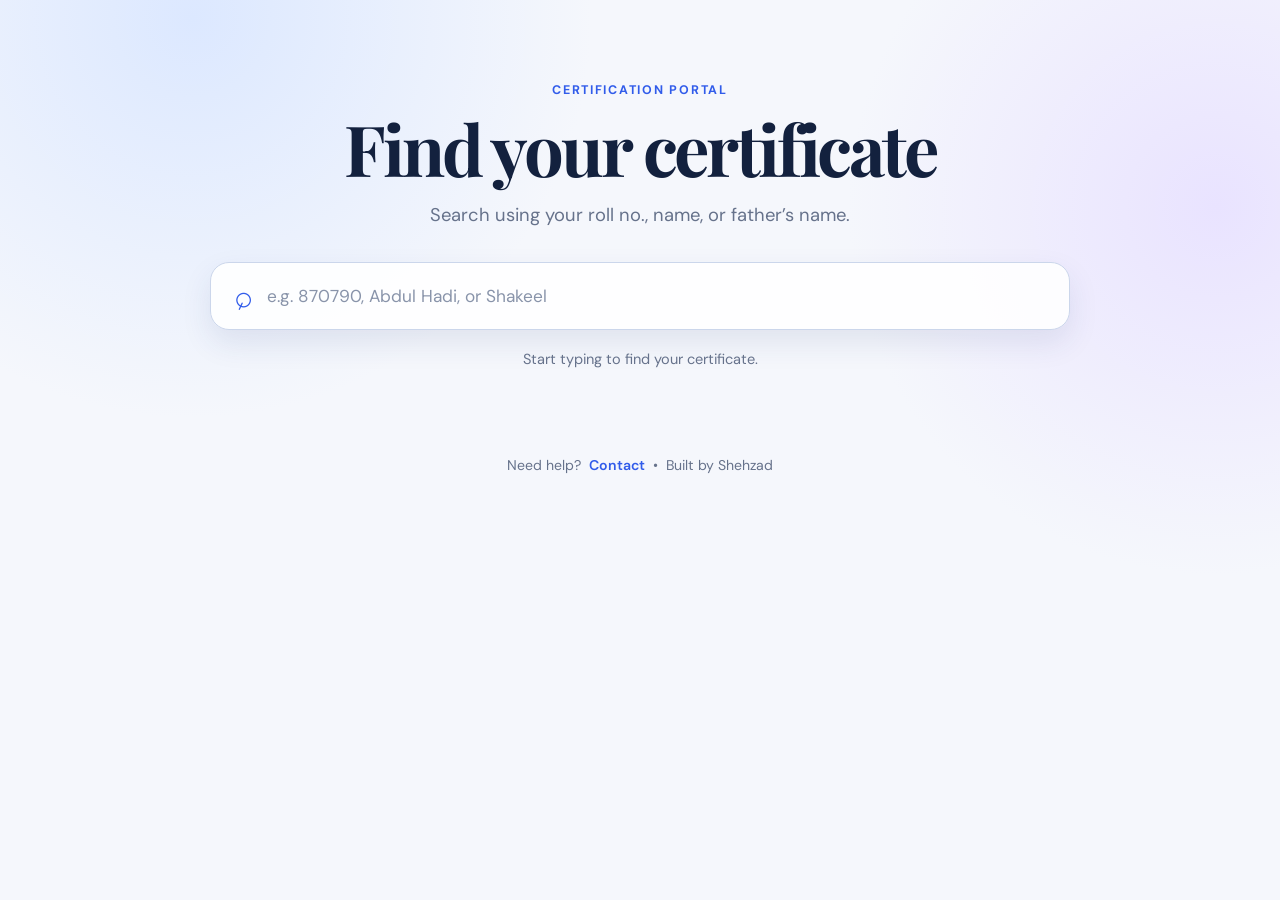
<file: index.html>
<!doctype html>
<html lang="en">
  <head>
    <meta charset="UTF-8" />
    <meta name="viewport" content="width=device-width, initial-scale=1.0" />
    <meta name="theme-color" content="#101a35" />
    <title>Certificate Portal</title>
    <link rel="preconnect" href="https://fonts.googleapis.com" />
    <link rel="preconnect" href="https://fonts.gstatic.com" crossorigin />
    <link
      href="https://fonts.googleapis.com/css2?family=DM+Sans:wght@400;500;600;700&family=Playfair+Display:wght@600;700&display=swap"
      rel="stylesheet"
    />
        <link rel="icon" type="image/x-icon" href="/assets/favicon.ico">

    <link rel="stylesheet" href="style.css" />
  </head>
  <body>
    <main class="page-shell">
      <section class="hero" aria-labelledby="page-title">
        <p class="eyebrow">Certification portal</p>
        <h1 id="page-title">Find your certificate</h1>
        <p class="intro">Search using your roll no., name, or father’s name.</p>

        <label class="search-box" for="certificate-search">
          <span class="search-icon" aria-hidden="true">⌕</span>
          <input
            id="certificate-search"
            type="search"
            placeholder="e.g. 870790, Abdul Hadi, or Shakeel"
            autocomplete="off"
          />
        </label>
        <p id="search-hint" class="search-hint">
          Start typing to find your certificate.
        </p>
      </section>

      <section
        class="results-section"
        aria-live="polite"
        aria-label="Certificate results"
      >
        <div id="results" class="results"></div>
      </section>
    </main>

    <footer>
      <span>Need help?</span>
      <a
        href="https://wa.me/923033111499"
        target="_blank"
        id="management-contact"
        >Contact</a
      >
      <span class="footer-divider" aria-hidden="true">•</span>
      <span>Built by Shehzad</span>
    </footer>

    <dialog id="teacher-note-dialog" class="note-dialog" aria-labelledby="note-dialog-title">
      <button id="note-dialog-close" class="note-dialog-close" type="button" aria-label="Close teacher note">×</button>
      <div id="note-dialog-body"></div>
      <div class="note-dialog-footer">
        <a id="note-dialog-view" class="button" target="_blank" rel="noopener" hidden>Open certificate</a>
      </div>
    </dialog>

    <script src="data.js?v=20260920"></script>
    <script src="teacher-note.js?v=20260920"></script>
    <script src="script.js?v=20260920-meta-spacing"></script>
  </body>
</html>
</file>
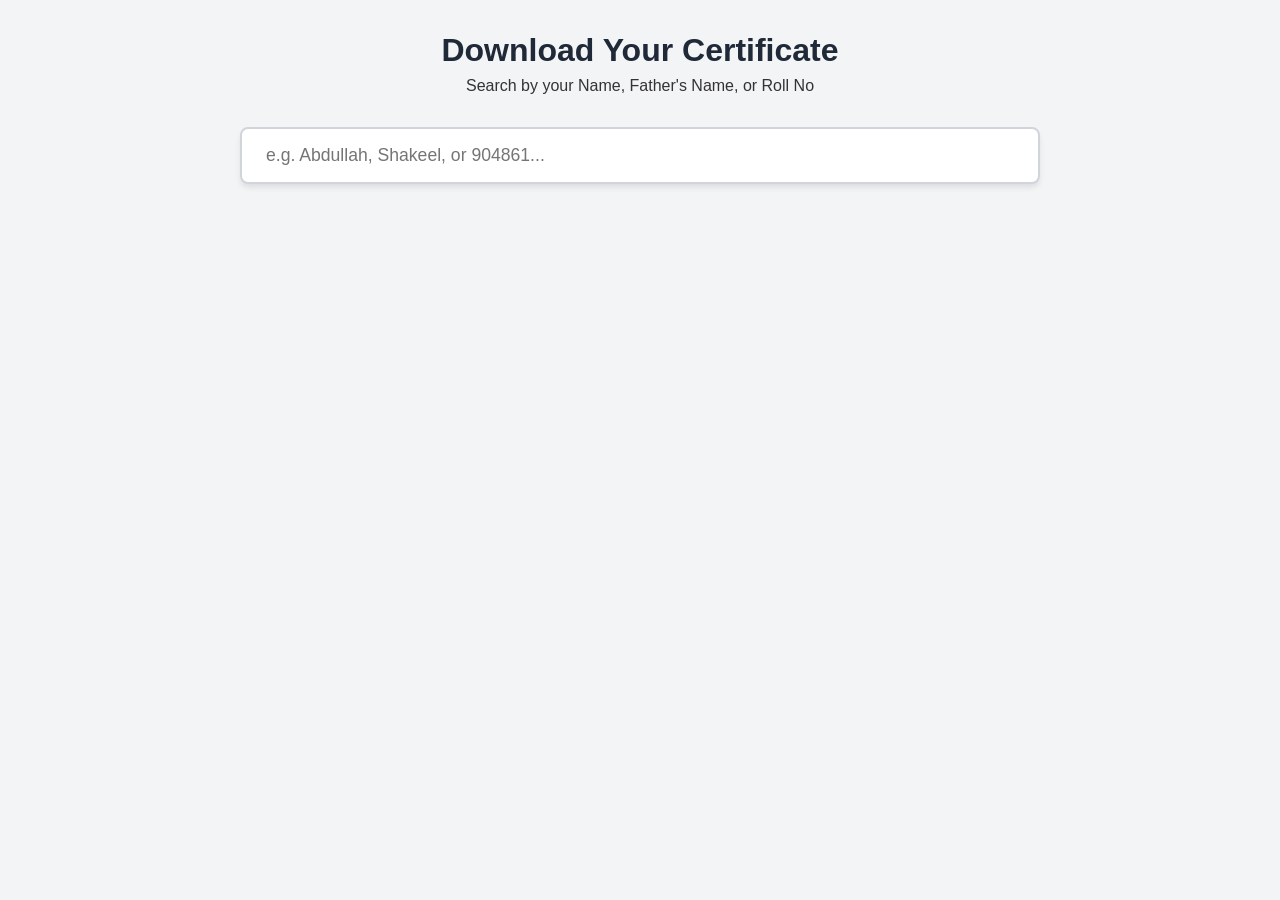
<file: old.html>
<!doctype html>
<html lang="en">
  <head>
    <meta charset="UTF-8" />
    <meta name="viewport" content="width=device-width, initial-scale=1.0" />
    <title>Certificate Portal Search</title>
    <style>
      * {
        box-sizing: border-box;
        margin: 0;
        padding: 0;
        font-family: "Segoe UI", Tahoma, Geneva, Verdana, sans-serif;
      }

      body {
        background-color: #f3f4f6;
        color: #333;
        padding: 2rem;
      }

      .container {
        max-width: 800px;
        margin: 0 auto;
      }

      .header {
        text-align: center;
        margin-bottom: 2rem;
      }

      .header h1 {
        color: #1f2937;
        margin-bottom: 0.5rem;
      }

      .search-box {
        width: 100%;
        padding: 1rem 1.5rem;
        font-size: 1.1rem;
        border: 2px solid #d1d5db;
        border-radius: 8px;
        outline: none;
        transition: border-color 0.3s ease;
        box-shadow: 0 4px 6px -1px rgba(0, 0, 0, 0.1);
      }

      .search-box:focus {
        border-color: #3b82f6;
      }

      .results-container {
        margin-top: 2rem;
        display: grid;
        gap: 1rem;
      }

      .card {
        background: #ffffff;
        padding: 1.5rem;
        border-radius: 8px;
        box-shadow: 0 2px 4px rgba(0, 0, 0, 0.05);
        display: flex;
        justify-content: space-between;
        align-items: center;
        border-left: 5px solid #3b82f6;
        transition: transform 0.2s ease;
      }

      .card:hover {
        transform: translateY(-2px);
        box-shadow: 0 4px 8px rgba(0, 0, 0, 0.1);
      }

      .student-info h3 {
        margin-bottom: 0.25rem;
        color: #111827;
      }

      .student-info p {
        color: #6b7280;
        font-size: 0.9rem;
        margin-bottom: 0.25rem;
      }

      .download-btn {
        background-color: #3b82f6;
        color: white;
        padding: 0.75rem 1.5rem;
        border-radius: 6px;
        text-decoration: none;
        font-weight: 600;
        transition: background-color 0.3s;
      }

      .download-btn:hover {
        background-color: #2563eb;
      }

      .no-results {
        text-align: center;
        color: #6b7280;
        padding: 2rem;
        background: #fff;
        border-radius: 8px;
      }
    </style>
  </head>
  <body>
    <div class="container">
      <div class="header">
        <h1>Download Your Certificate</h1>
        <p>Search by your Name, Father's Name, or Roll No</p>
      </div>

      <input
        type="text"
        id="searchInput"
        class="search-box"
        placeholder="e.g. Abdullah, Shakeel, or 904861..."
      />

      <div id="results" class="results-container">
        <!-- Results will be injected here via JS -->
      </div>
    </div>

    <script>
      // Yahan apna generated JSON array paste karein
      const studentsData = [
        {
          name: "Muhammad Hassan Tariq",
          fatherName: "",
          course: "AI & Game Creators",
          cnic: "",
          rollNo: "871880",
          email: "tariqsohail27614@gmail.com",
          certificatePdfNo: "01-61.pdf",
        },
        {
          name: "Muhammad Anas Ghuman",
          fatherName: "",
          course: "AI & Game Creators",
          cnic: "",
          rollNo: "871781",
          email: "ghumanfiaz@gmail.com",
          certificatePdfNo: "01-62.pdf",
        },
        {
          name: "Abdul Haseeb Khan",
          fatherName: "",
          course: "AI & Game Creators",
          cnic: "",
          rollNo: "876928",
          email: "jiqbalkhan037@gmail.com",
          certificatePdfNo: "01-63.pdf",
        },
        {
          name: "Muhammad Taimur Asad",
          fatherName: "",
          course: "AI & Game Creators",
          cnic: "",
          rollNo: "872866",
          email: "shaistahussain710@gmail.com",
          certificatePdfNo: "01-64.pdf",
        },
        {
          name: "Hassan Raza",
          fatherName: "",
          course: "AI & Game Creators",
          cnic: "",
          rollNo: "873383",
          email: "boomspidy5@gmail.com",
          certificatePdfNo: "01-65.pdf",
        },
        {
          name: "M Hassan",
          fatherName: "",
          course: "AI & Game Creators",
          cnic: "",
          rollNo: "872450",
          email: "irahadkhan219@gmail.com",
          certificatePdfNo: "01-66.pdf",
        },
        {
          name: "Muhammad Hassan Tariq",
          fatherName: "",
          course: "AI & Game Creators",
          cnic: "",
          rollNo: "871880",
          email: "tariqsohail27614@gmail.com",
          certificatePdfNo: "01-67.pdf",
        },
        {
          name: "Mohammad Wasay Ullah",
          fatherName: "",
          course: "AI & Game Creators",
          cnic: "",
          rollNo: "872196",
          email: "wasayullahmohammad@gmail.com",
          certificatePdfNo: "01-68.pdf",
        },
        {
          name: "Muhammad Wasif Hameed",
          fatherName: "",
          course: "AI & Game Creators",
          cnic: "",
          rollNo: "871391",
          email: "muhammadwasifhameed@gmail.com",
          certificatePdfNo: "01-69.pdf",
        },
        {
          name: "Mohammad Hashir",
          fatherName: "",
          course: "AI & Game Creators",
          cnic: "",
          rollNo: "872185",
          email: "m.hashir3690@gmail.com",
          certificatePdfNo: "01-70.pdf",
        },
        {
          name: "Syed Muneeb Ali",
          fatherName: "",
          course: "AI & Game Creators",
          cnic: "",
          rollNo: "872761",
          email: "alitahmina488@gmail.com",
          certificatePdfNo: "01-71.pdf",
        },
        {
          name: "Ubaid Waseem Lodhi",
          fatherName: "",
          course: "AI & Game Creators",
          cnic: "",
          rollNo: "872563",
          email: "waseemlodhi79@gmail.com",
          certificatePdfNo: "01-72.pdf",
        },
        {
          name: "M Ahmed Raza Nasir",
          fatherName: "",
          course: "AI & Game Creators",
          cnic: "",
          rollNo: "858319",
          email: "ahmedt1cnoraza@gmail.com",
          certificatePdfNo: "01-73.pdf",
        },
        {
          name: "M Ahmed Raza Nasir",
          fatherName: "",
          course: "AI & Game Creators",
          cnic: "",
          rollNo: "872551",
          email: "ahmedt1cnoraza@gmail.com",
          certificatePdfNo: "01-74.pdf",
        },
        {
          name: "Muhammad Anas Ghuman",
          fatherName: "",
          course: "AI & Game Creators",
          cnic: "",
          rollNo: "871781",
          email: "ghumanfiaz@gmail.com",
          certificatePdfNo: "01-75.pdf",
        },
        {
          name: "Abdul Hannan",
          fatherName: "",
          course: "AI & Game Creators",
          cnic: "",
          rollNo: "871671",
          email: "hanan02032026@gmail.com",
          certificatePdfNo: "01-76.pdf",
        },
        {
          name: "Muhammad Qasim Azeem",
          fatherName: "",
          course: "AI & Game Creators",
          cnic: "",
          rollNo: "866990",
          email: "ayyanbaba2030375@gmail.com",
          certificatePdfNo: "01-77.pdf",
        },
        {
          name: "Muhammad Shehryar",
          fatherName: "",
          course: "AI & Game Creators",
          cnic: "",
          rollNo: "872154",
          email: "muzamila2z@gmail.com",
          certificatePdfNo: "01-78.pdf",
        },
        {
          name: "Muhammd Sarmad Waqas Rao",
          fatherName: "",
          course: "AI & Game Creators",
          cnic: "",
          rollNo: "871610",
          email: "raohamidwaqas@gmail.com",
          certificatePdfNo: "01-79.pdf",
        },
        {
          name: "Shehzad Testing",
          fatherName: "",
          course: "AI & Game Creators",
          cnic: "",
          rollNo: "866860",
          email: "shehzaddatastoring@gmail.com",
          certificatePdfNo: "01-80.pdf",
        },
        {
          name: "Mohammad Hashir",
          fatherName: "",
          course: "AI & Game Creators",
          cnic: "",
          rollNo: "872185",
          email: "m.hashir3690@gmail.com",
          certificatePdfNo: "01-81.pdf",
        },
        {
          name: "Muhammad Saad Ibne Waqas",
          fatherName: "",
          course: "AI & Game Creators",
          cnic: "",
          rollNo: "871619",
          email: "raowaqashomepc@gmail.com",
          certificatePdfNo: "01-82.pdf",
        },
        {
          name: "Muhammad Abdullah Sufyan",
          fatherName: "",
          course: "AI & Game Creators",
          cnic: "",
          rollNo: "872500",
          email: "Imran361farooq@gmail.com",
          certificatePdfNo: "01-83.pdf",
        },
        {
          name: "M Saqib Ameer Sahu",
          fatherName: "",
          course: "AI & Game Creators",
          cnic: "",
          rollNo: "867087",
          email: "",
          certificatePdfNo: "01-84.pdf",
        },
        {
          name: "Umar Hameed",
          fatherName: "",
          course: "AI & Game Creators",
          cnic: "",
          rollNo: "861649",
          email: "",
          certificatePdfNo: "01-85.pdf",
        },
        {
          name: "Abdul Hadi Ahmed Qureshi Hashmi",
          fatherName: "",
          course: "Little Geniuses",
          cnic: "",
          rollNo: "870790",
          email: "shakeelhashmi85@gmail.com",
          certificatePdfNo: "01-64.pdf",
        },
        {
          name: "Muhammad Hassaan Elahi",
          fatherName: "",
          course: "Little Geniuses",
          cnic: "",
          rollNo: "870753",
          email: "abuhassaan203@gmail.com",
          certificatePdfNo: "01-65.pdf",
        },
        {
          name: "Muhammad Affan Hussain",
          fatherName: "",
          course: "Little Geniuses",
          cnic: "",
          rollNo: "874529",
          email: "msaadhassan9955@gmail.com",
          certificatePdfNo: "01-66.pdf",
        },
        {
          name: "Ali Hussain",
          fatherName: "",
          course: "Little Geniuses",
          cnic: "",
          rollNo: "857401",
          email: "fatimeh.asad@gmail.com",
          certificatePdfNo: "01-67.pdf",
        },
        {
          name: "Abeer Ali",
          fatherName: "",
          course: "Little Geniuses",
          cnic: "",
          rollNo: "858003",
          email: "sam.zahid96@gmail.com",
          certificatePdfNo: "01-68.pdf",
        },
        {
          name: "Ahyan Naveed",
          fatherName: "",
          course: "Little Geniuses",
          cnic: "",
          rollNo: "871073",
          email: "www.naveedali1990@gmail.com",
          certificatePdfNo: "01-69.pdf",
        },
        {
          name: "Muhammad Moiz Khan",
          fatherName: "",
          course: "Little Geniuses",
          cnic: "",
          rollNo: "871539",
          email: "2030gtkhan@gmail.com",
          certificatePdfNo: "01-70.pdf",
        },
        {
          name: "Shaheer Rao",
          fatherName: "",
          course: "Little Geniuses",
          cnic: "",
          rollNo: "867048",
          email: "shaheerrao677@gmail.com",
          certificatePdfNo: "01-71.pdf",
        },
        {
          name: "Maaz Khan",
          fatherName: "",
          course: "Little Geniuses",
          cnic: "",
          rollNo: "871527",
          email: "2030gtkhan@gmail.com",
          certificatePdfNo: "01-72.pdf",
        },
        {
          name: "Muhammad Burhan Azeem",
          fatherName: "",
          course: "Little Geniuses",
          cnic: "",
          rollNo: "871978",
          email: "ayyanbaba2030375@gmail.com",
          certificatePdfNo: "01-73.pdf",
        },
        {
          name: "M Najaf Ameer Sahu",
          fatherName: "",
          course: "Little Geniuses",
          cnic: "",
          rollNo: "867092",
          email: "",
          certificatePdfNo: "01-74.pdf",
        },
        {
          name: "Abdul Hannan",
          fatherName: "",
          course: "Little Geniuses",
          cnic: "",
          rollNo: "871660",
          email: "hanan02032026@gmail.com",
          certificatePdfNo: "01-75.pdf",
        },
        {
          name: "Dawood Ahmed Gul",
          fatherName: "",
          course: "Little Geniuses",
          cnic: "",
          rollNo: "",
          email: "",
          certificatePdfNo: "01-76.pdf",
        },
        {
          name: "Muhammad Ahmed",
          fatherName: "",
          course: "Little Geniuses",
          cnic: "",
          rollNo: "872011",
          email: "ahmedsubhani159@gmail.com",
          certificatePdfNo: "01-77.pdf",
        },
        {
          name: "Umar Hameed",
          fatherName: "",
          course: "Little Geniuses",
          cnic: "",
          rollNo: "861649",
          email: "",
          certificatePdfNo: "01-78.pdf",
        },
        {
          name: "Abdul Moeed",
          fatherName: "",
          course: "Little Geniuses",
          cnic: "",
          rollNo: "871374",
          email: "",
          certificatePdfNo: "01-79.pdf",
        },
        {
          name: "Ahmed Nadeem",
          fatherName: "",
          course: "Little Geniuses",
          cnic: "",
          rollNo: "",
          email: "",
          certificatePdfNo: "01-80.pdf",
        },
        {
          name: "Muhammad Faiq Behzad",
          fatherName: "",
          course: "Little Geniuses",
          cnic: "",
          rollNo: "871201",
          email: "faiq0063@gmail.com",
          certificatePdfNo: "01-81.pdf",
        },
        {
          name: "Muhammad Aakif Hameed",
          fatherName: "",
          course: "Little Geniuses",
          cnic: "",
          rollNo: "871383",
          email: "muhammadaakifhameed@gmail.com",
          certificatePdfNo: "01-82.pdf",
        },
      ];

      const searchInput = document.getElementById("searchInput");
      const resultsContainer = document.getElementById("results");

      // Course ke hisaab se folder path set karne ka function
      const getCertificatePath = (course, fileName) => {
        if (course === "Little Geniuses") {
          return `./certificates/little-geniuses/${fileName}`;
        } else if (course === "AI & Game Creators") {
          return `./certificates/ai-game-creators/${fileName}`;
        }
        return "#";
      };

      // Real-time search render function
      const renderResults = (query) => {
        resultsContainer.innerHTML = ""; // Clear previous results

        if (query.trim().length === 0) {
          return; // Agar input empty hai to kuch mat dikhao
        }

        const filteredStudents = studentsData.filter((student) => {
          const searchStr = query.toLowerCase();
          return (
            student.name.toLowerCase().includes(searchStr) ||
            student.fatherName.toLowerCase().includes(searchStr) ||
            student.rollNo.toLowerCase().includes(searchStr)
          );
        });

        if (filteredStudents.length === 0) {
          resultsContainer.innerHTML =
            '<div class="no-results">No certificate found. Please check your spelling or Roll No.</div>';
          return;
        }

        filteredStudents.forEach((student) => {
          const filePath = getCertificatePath(
            student.course,
            student.certificatePdfNo,
          );

          const card = document.createElement("div");
          card.className = "card";
          card.innerHTML = `
                    <div class="student-info">
                        <h3>${student.name}</h3>
                        <p><strong>S/O:</strong> ${student.fatherName}</p>
                        <p><strong>Roll No:</strong> ${student.rollNo}</p>
                        <p><strong>Course:</strong> ${student.course}</p>
                    </div>
                    <a href="${filePath}" download class="download-btn" target="_blank">Download PDF</a>
                `;
          resultsContainer.appendChild(card);
        });
      };

      // Event listener for real-time typing
      searchInput.addEventListener("input", (e) => {
        renderResults(e.target.value);
      });
    </script>
  </body>
</html>
</file>
<file: style.css>
:root {
  --ink: #13213e;
  --muted: #66728b;
  --blue: #315cea;
  --blue-dark: #2149ca;
  --background: #f5f7fc;
}

* {
  box-sizing: border-box;
}
*::selection {
  background-color: #000; /* The highlight background */
  color: #50ffff; /* The text color when highlighted */
}

body {
  min-width: 320px;
  min-height: 100vh;
  margin: 0;
  color: var(--ink);
  background:
    radial-gradient(circle at 15% 2%, #dce8ff 0, transparent 25rem),
    radial-gradient(circle at 95% 23%, #e9e3ff 0, transparent 23rem),
    var(--background);
  font-family: "DM Sans", sans-serif;
}

.page-shell {
  width: min(100% - 32px, 860px);
  margin: 0 auto;
  padding: 82px 0 52px;
}

.hero {
  text-align: center;
}

.eyebrow {
  margin: 0 0 14px;
  color: var(--blue);
  font-size: 0.78rem;
  font-weight: 700;
  letter-spacing: 0.14em;
  text-transform: uppercase;
}

h1 {
  margin: 0;
  font-family: "Playfair Display", Georgia, serif;
  font-size: clamp(2.4rem, 6vw, 4.4rem);
  line-height: 1.05;
  letter-spacing: -0.045em;
}

.intro {
  margin: 17px 0 35px;
  color: var(--muted);
  font-size: clamp(1rem, 2.5vw, 1.15rem);
}

.search-box {
  display: flex;
  align-items: center;
  min-height: 68px;
  padding: 0 15px 0 22px;
  overflow: hidden;
  text-align: left;
  background: rgba(255, 255, 255, 0.9);
  border: 1px solid #cbd6eb;
  border-radius: 19px;
  box-shadow: 0 13px 30px rgba(36, 61, 115, 0.1);
  transition:
    border-color 0.2s,
    box-shadow 0.2s,
    transform 0.2s;
}

.search-box:focus-within {
  border-color: var(--blue);
  box-shadow:
    0 13px 30px rgba(49, 92, 234, 0.18),
    0 0 0 4px rgba(49, 92, 234, 0.11);
  transform: translateY(-1px);
}

.search-icon {
  margin-right: 13px;
  color: var(--blue);
  font-size: 2rem;
  line-height: 1;
  transform: rotate(-20deg);
}

input {
  width: 100%;
  min-width: 0;
  border: 0;
  outline: 0;
  color: var(--ink);
  background: transparent;
  font: inherit;
  font-size: 1.08rem;
}

input::placeholder {
  color: #8994aa;
}

.search-hint {
  min-height: 21px;
  margin: 20px 0 0;
  color: var(--muted);
  font-size: 0.91rem;
}

.results-section {
  margin-top: 33px;
}
.results {
  display: grid;
  gap: 14px;
}

.result-card {
  display: grid;
  grid-template-columns: 1fr auto;
  gap: 22px;
  align-items: center;
  padding: 25px 27px;
  background: rgba(255, 255, 255, 0.94);
  border: 1px solid rgba(223, 230, 242, 0.92);
  border-radius: 19px;
  box-shadow: 0 10px 22px rgba(32, 55, 104, 0.07);
  animation: enter 0.25s ease both;
}

.result-card h2 {
  margin: 0 0 12px;
  font-size: 1.22rem;
  line-height: 1.25;
}
.metadata {
  display: flex;
  flex-wrap: wrap;
  gap: 8px;
  margin: 0;
}
.metadata span {
  padding: 5px 9px;
  color: #53627d;
  background: #f1f4fa;
  border-radius: 7px;
  font-size: 0.86rem;
}
.metadata strong {
  color: var(--ink);
  font-weight: 600;
}
.actions {
  display: flex;
  flex-wrap: wrap;
  gap: 9px;
  justify-content: flex-end;
}

.button {
  display: inline-flex;
  min-height: 43px;
  align-items: center;
  justify-content: center;
  padding: 0 16px;
  border: 1px solid var(--blue);
  border-radius: 10px;
  color: white;
  background: var(--blue);
  font-size: 0.9rem;
  font-weight: 700;
  text-decoration: none;
  transition:
    background 0.18s,
    border-color 0.18s,
    transform 0.18s;
}
.button:hover {
  background: var(--blue-dark);
  border-color: var(--blue-dark);
  transform: translateY(-1px);
}
.button.secondary {
  color: var(--blue);
  background: transparent;
}
.button.secondary:hover {
  color: var(--blue-dark);
  background: #eff3ff;
  border-color: var(--blue-dark);
}

.note-dialog {
  width: min(calc(100% - 24px), 760px);
  max-width: none;
  max-height: min(90dvh, 900px);
  padding: 18px;
  overflow-y: auto;
  overscroll-behavior: contain;
  border: 0;
  border-radius: 22px;
  background: #f7f4ee;
  box-shadow: 0 28px 80px rgba(14, 24, 43, 0.3);
}
.note-dialog::backdrop {
  background: rgba(14, 24, 43, 0.72);
  backdrop-filter: blur(5px);
}
.note-dialog-close {
  position: sticky;
  top: 0;
  z-index: 2;
  display: grid;
  width: 42px;
  height: 42px;
  place-items: center;
  margin: 0 0 10px auto;
  border: 1px solid #d7c9a8;
  border-radius: 50%;
  color: #3e4b50;
  background: #fffdf8;
  font: inherit;
  font-size: 1.7rem;
  line-height: 1;
  cursor: pointer;
}
.note-dialog-close:hover,
.note-dialog-close:focus-visible {
  background: #f2e8d2;
}
.note-dialog-footer {
  display: flex;
  justify-content: flex-end;
  padding: 17px 2px 2px;
}
#note-dialog-view[hidden] {
  display: none;
}

.teacher-note-wrap {
  margin-top: 0;
}
.teacher-note {
  position: relative;
  overflow: hidden;
  padding: clamp(27px, 6vw, 58px);
  border: 1px solid #d7c9a8;
  border-radius: 18px;
  color: #354447;
  background:
    radial-gradient(
      circle at 100% 0,
      rgba(226, 208, 167, 0.38),
      transparent 17rem
    ),
    linear-gradient(135deg, #fffdf8, #f8f2e6);
  box-shadow:
    0 20px 45px rgba(78, 61, 33, 0.11),
    inset 0 0 0 8px rgba(255, 255, 255, 0.48);
}
.teacher-note::before {
  content: "";
  display: block;
  width: 54px;
  height: 3px;
  margin-bottom: 22px;
  background: #b9965f;
}
.note-kicker {
  margin: 0 0 9px;
  color: #8d704c;
  font-size: 0.71rem;
  font-weight: 700;
  letter-spacing: 0.19em;
  text-transform: uppercase;
}
.note-title {
  margin: 0;
  color: #253d48;
  font-family: "Playfair Display", Georgia, serif;
  font-size: clamp(1.8rem, 5vw, 2.65rem);
  line-height: 1.17;
  letter-spacing: -0.025em;
}
.note-for {
  margin: 26px 0 11px;
  color: #253d48;
  font-family: "Playfair Display", Georgia, serif;
  font-size: clamp(1.3rem, 3.7vw, 1.8rem);
  font-weight: 700;
  line-height: 1.3;
  overflow-wrap: anywhere;
}
.note-details {
  display: flex;
  flex-wrap: wrap;
  gap: 5px 20px;
  margin: 0;
  color: #777063;
  font-size: 0.86rem;
  font-weight: 600;
}
.note-letter {
  margin-top: 31px;
  padding-top: 26px;
  border-top: 1px solid #ddcfb0;
  font-size: clamp(0.98rem, 2.8vw, 1.075rem);
  line-height: 1.8;
}
.note-letter p {
  margin: 0 0 17px;
}
.note-greeting,
.note-reminder {
  color: #294653;
  font-family: "Playfair Display", Georgia, serif;
  font-weight: 700;
}
.note-letter .note-reminder {
  margin: 29px 0 0;
  font-size: clamp(1.15rem, 3vw, 1.4rem);
  line-height: 1.5;
}
.note-closing {
  margin-top: 34px;
  color: #5f625d;
  font-size: 0.98rem;
  line-height: 1.5;
}
.note-closing p {
  margin: 0;
}
.note-closing .note-signature {
  margin-top: 12px;
  color: #294653;
  font-family: "Playfair Display", Georgia, serif;
  font-size: 1.33rem;
  font-weight: 700;
}
.note-controls {
  display: flex;
  flex-wrap: wrap;
  align-items: center;
  gap: 10px 15px;
  margin-top: 15px;
}
.save-note {
  min-height: 43px;
  padding: 0 18px;
  border: 1px solid #c3ab7c;
  border-radius: 10px;
  color: #604b29;
  background: #fffaf0;
  font: inherit;
  font-size: 0.88rem;
  font-weight: 700;
  cursor: pointer;
}
.save-note:hover,
.save-note:focus-visible {
  background: #f3e9d5;
}
.save-note:disabled {
  opacity: 0.65;
  cursor: wait;
}
.note-status {
  color: #66728b;
  font-size: 0.84rem;
}

.empty-state {
  max-width: 510px;
  margin: 18px auto 0;
  padding: 42px 24px;
  text-align: center;
  background: rgba(255, 255, 255, 0.78);
  border: 1px dashed #cbd6eb;
  border-radius: 18px;
}
.empty-icon {
  display: grid;
  width: 47px;
  height: 47px;
  place-items: center;
  margin: 0 auto 15px;
  border-radius: 50%;
  color: var(--blue);
  background: #eaf0ff;
  font-size: 1.35rem;
}
.empty-state h2 {
  margin: 0;
  font-size: 1.18rem;
}
.empty-state p {
  margin: 8px 0 0;
  color: var(--muted);
}

footer {
  display: flex;
  flex-wrap: wrap;
  justify-content: center;
  gap: 8px;
  padding: 0 20px 35px;
  color: var(--muted);
  font-size: 0.88rem;
  text-align: center;
}
a {
  color: var(--blue);
  font-weight: 600;
  text-decoration: none;
}
a:hover {
  text-decoration: underline;
}

@keyframes enter {
  from {
    opacity: 0;
    transform: translateY(8px);
  }
  to {
    opacity: 1;
    transform: translateY(0);
  }
}

@media (max-width: 600px) {
  .page-shell {
    width: min(100% - 24px, 860px);
    padding-top: 57px;
  }
  .search-box {
    min-height: 62px;
    border-radius: 16px;
  }
  .result-card {
    grid-template-columns: 1fr;
    gap: 19px;
    padding: 22px;
  }
  .teacher-note-wrap {
    margin-top: 0;
  }
  .note-dialog {
    width: calc(100% - 16px);
    max-height: calc(100dvh - 16px);
    padding: 12px;
    border-radius: 16px;
  }
  .note-dialog-footer .button {
    width: 100%;
  }
  .teacher-note {
    padding: 29px 25px;
  }
  .note-letter {
    margin-top: 24px;
    padding-top: 22px;
  }
  .note-controls .save-note {
    width: 100%;
  }
  .actions {
    display: grid;
    grid-template-columns: 1fr;
    width: 100%;
    gap: 10px;
  }
  .actions .button {
    width: 100%;
    min-height: 50px;
    padding: 11px 16px;
    text-align: center;
    white-space: nowrap;
  }
  .actions .button:not(.secondary) {
    order: -1;
  }
  .footer-divider {
    display: none;
  }
}
</file>
